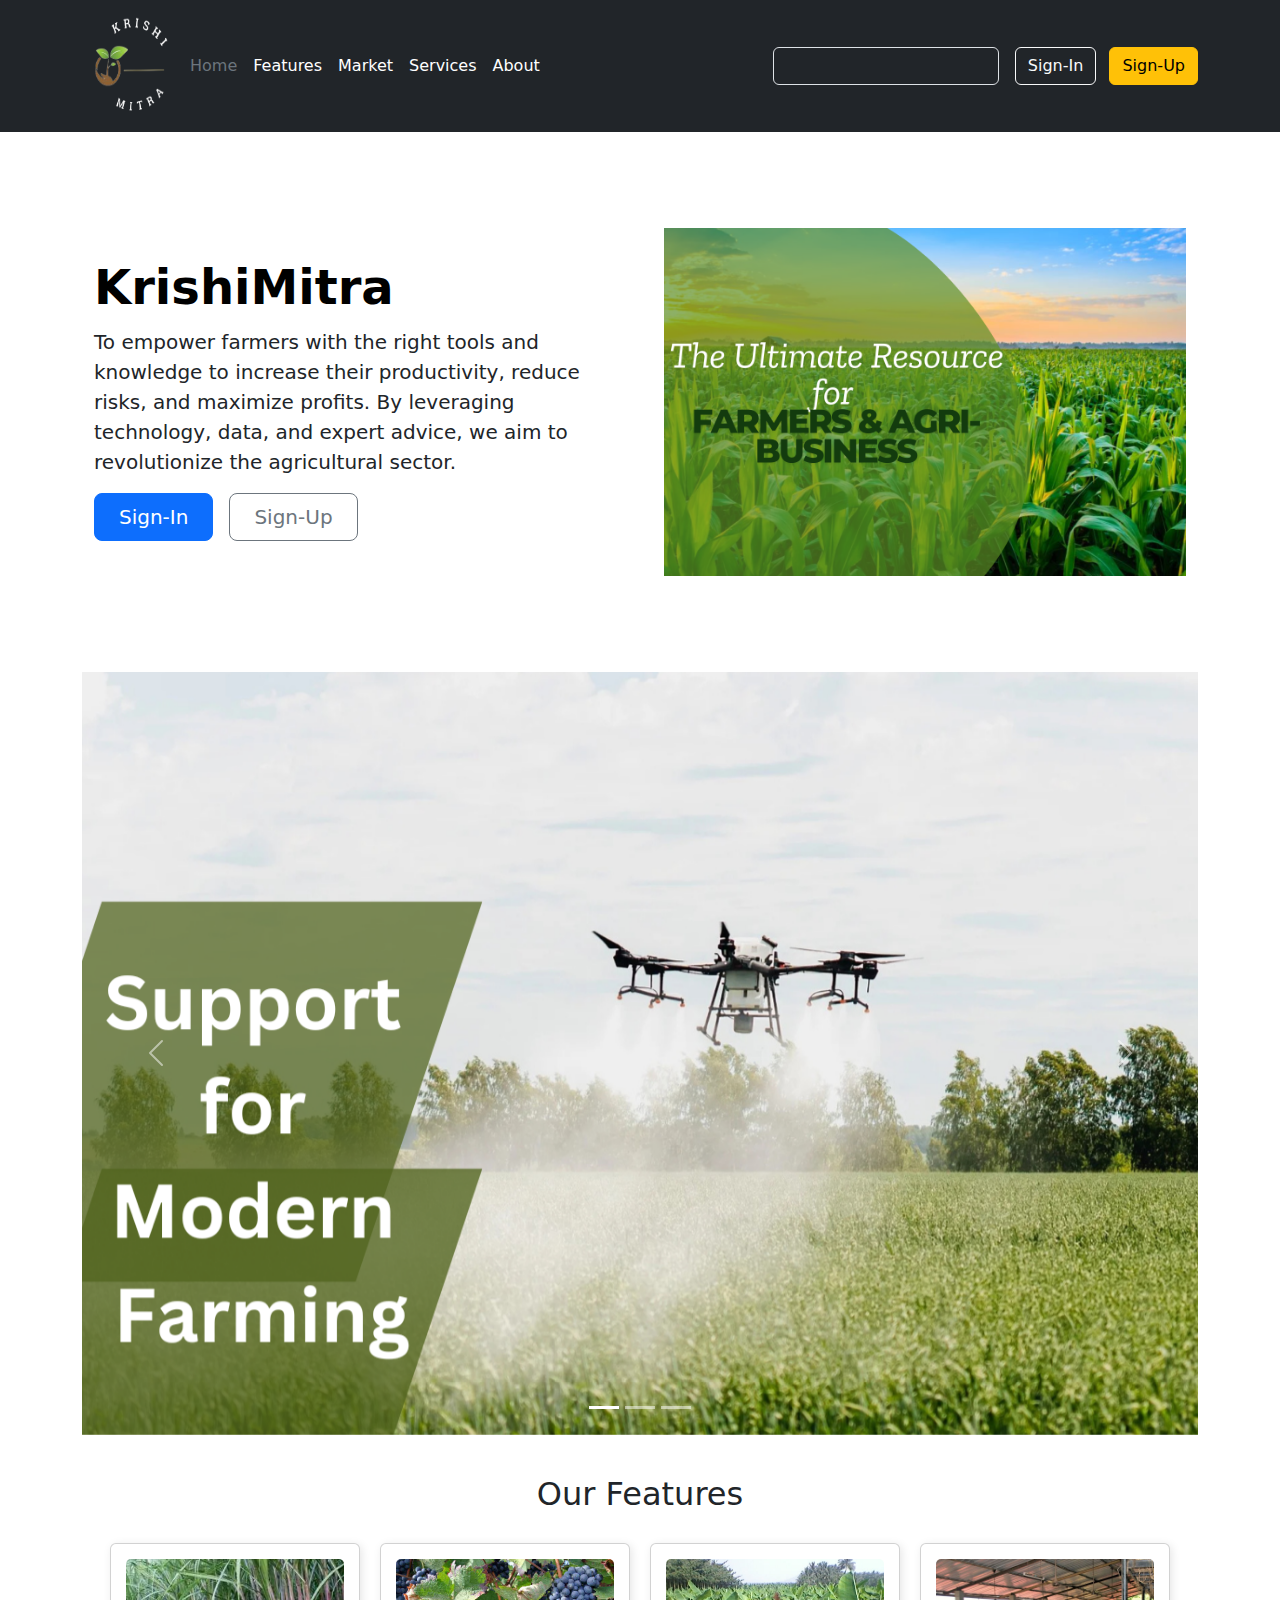
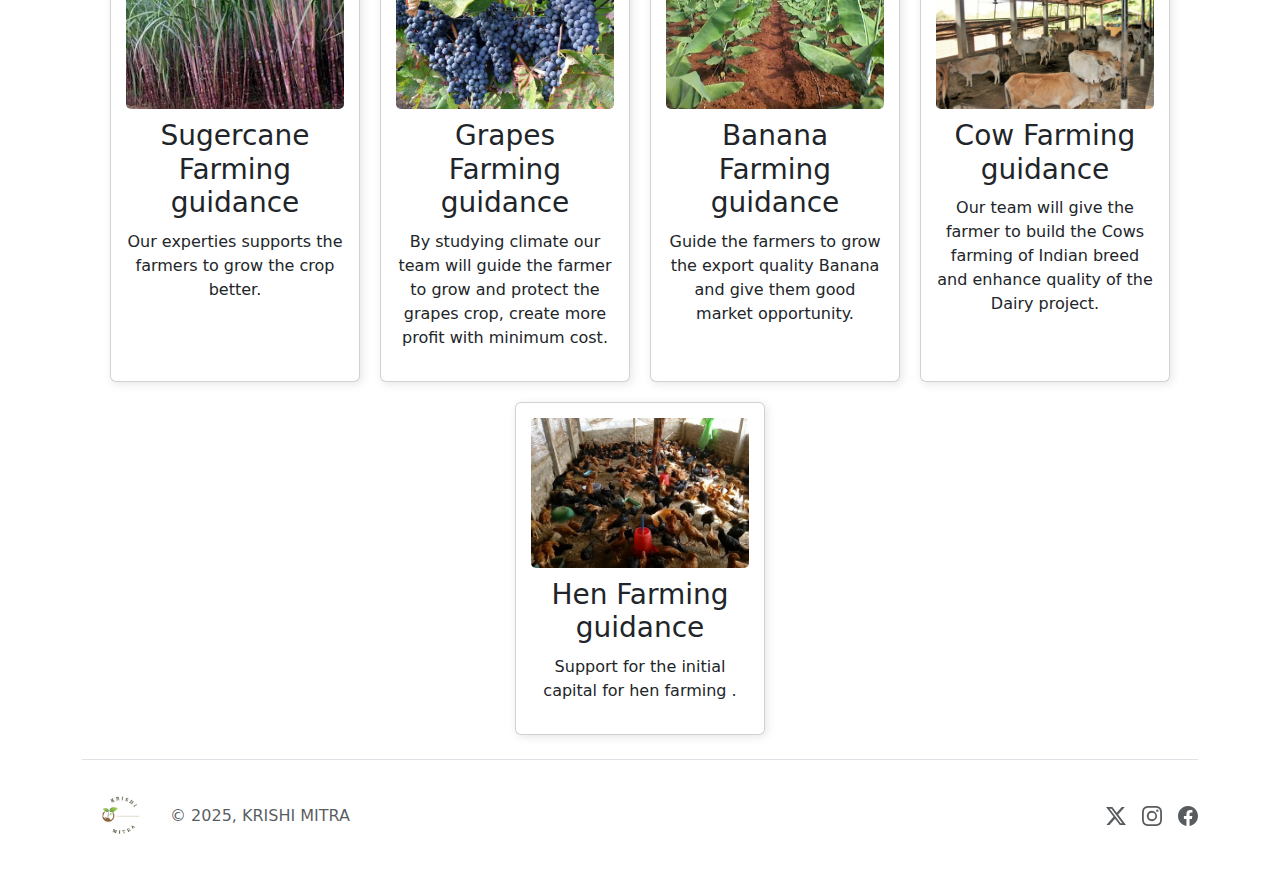
<file: index.html>
<!DOCTYPE html>
<html lang="en">
<head>
    <meta charset="UTF-8">
    <meta name="viewport" content="width=device-width, initial-scale=1.0">
    <title>Agriculture</title>
    <link rel="stylesheet" href="styles.css">
    <link href="https://cdn.jsdelivr.net/npm/bootstrap@5.3.3/dist/css/bootstrap.min.css" rel="stylesheet" integrity="sha384-QWTKZyjpPEjISv5WaRU9OFeRpok6YctnYmDr5pNlyT2bRjXh0JMhjY6hW+ALEwIH" crossorigin="anonymous">
</head>
<body>
    <header class="p-3 text-bg-dark">
        <div class="container">
            <div class="d-flex flex-wrap align-items-center justify-content-center justify-content-lg-start">
            <a href="index.html " class="d-flex align-items-center mb-2 mb-lg-0 text-white text-decoration-none">
                <img src="images/logo.png" alt="logo image" width="100" height="100">
            </a>
    
            <ul class="nav col-12 col-lg-auto me-lg-auto mb-2 justify-content-center mb-md-0">
                <li><a href="index.html" class="nav-link px-2 text-secondary">Home</a></li>
                <li><a href="features.html" class="nav-link px-2 text-white">Features</a></li>
                <li><a href="market.html" class="nav-link px-2 text-white">Market</a></li>
                <li><a href="serviecs.html" class="nav-link px-2 text-white">Services</a></li>
                <li><a href="About.html" class="nav-link px-2 text-white">About</a></li>
            </ul>
    
            <form class="col-12 col-lg-auto mb-3 mb-lg-0 me-lg-3" role="search">
                <input type="search" class="form-control form-control-dark text-bg-dark" placeholder="Search here" aria-label="Search">
            </form>
    
            <div class="text-end">
                <a href="sign_in.html"><button  type="button" class="btn btn-outline-light me-2">Sign-In</button></a>
                <a href="sign_up.html"><button  type="button" class="btn btn-warning">Sign-Up</button></a>
            </div>
            </div>
        </div>
    </header>
    <div class="container col-xxl-8 px-4 py-5">
        <div class="row flex-lg-row-reverse align-items-center g-5 py-5">
            <div class="col-10 col-sm-8 col-lg-6">
            <img src="images/agri.png" class="d-block mx-lg-auto img-fluid" alt="Bootstrap Themes" width="700" height="500" loading="lazy">
            </div>
        <div class="col-lg-6">
            <h1 class="display-5 fw-bold text-body-emphasis lh-1 mb-3">KrishiMitra</h1>
            <p class="lead">To empower farmers with the right tools and knowledge to increase their <b>productivity</b>, <b>reduce risks</b>, and <b>maximize profits</b>. By leveraging technology, data, and expert advice, we aim to revolutionize the agricultural sector.</p>
            <div class="d-grid gap-2 d-md-flex justify-content-md-start">
                <a href="sign_in.html"><button type="button" class="btn btn-primary btn-lg px-4 me-md-2">Sign-In</button></a>
                <a href="sign_up.html"><button type="button" class="btn btn-outline-secondary btn-lg px-4">Sign-Up</button></a>
            </div>
        </div>
        </div>
    </div>
    <div id="carouselExampleIndicators" class="carousel container">
        <div class="carousel-indicators">
            <button type="button" data-bs-target="#carouselExampleIndicators" data-bs-slide-to="0" class="active" aria-current="true" aria-label="Slide 1"></button>
            <button type="button" data-bs-target="#carouselExampleIndicators" data-bs-slide-to="1" aria-label="Slide 2"></button>
            <button type="button" data-bs-target="#carouselExampleIndicators" data-bs-slide-to="2" aria-label="Slide 3"></button>
        </div>
        <div class="carousel-inner">
        <div class="carousel-item active">
            <img src="images/modern_farm.png" class="d-block w-100" alt="modern farming">
        </div>
        <div class="carousel-item">
            <img src="images/medical.png" class="d-block w-100" alt="medical services">
        </div>
        <div class="carousel-item">
            <img src="images/market.png" class="d-block w-100" alt="market analysis">
        </div>
        </div>
        <button class="carousel-control-prev" type="button" data-bs-target="#carouselExampleIndicators" data-bs-slide="prev">
            <span class="carousel-control-prev-icon" aria-hidden="true"></span>
            <span class="visually-hidden">Previous</span>
        </button>
        <button class="carousel-control-next" type="button" data-bs-target="#carouselExampleIndicators" data-bs-slide="next">
            <span class="carousel-control-next-icon" aria-hidden="true"></span>
            <span class="visually-hidden">Next</span>
        </button>
    </div>

    <h2 class="features">Our Features</h2>
    <div class="card-container" id="featureCards"></div>
    

    <div class="container">
        <footer class="d-flex flex-wrap justify-content-between align-items-center py-3 my-4 border-top">
        <div class="col-md-4 d-flex align-items-center">
            <a href="/" class="mb-3 me-2 mb-md-0 text-body-secondary text-decoration-none lh-1">
                <img src="images/Add a heading-Photoroom.png" alt="logo" height="80" width="80">
            </a>
            <span class="mb-3 mb-md-0 text-body-secondary">© 2025, KRISHI MITRA</span>
        </div>
    
        <ul class="nav col-md-4 justify-content-end list-unstyled d-flex">
            <li class="ms-3"><a class="text-body-secondary" href="#"><svg xmlns="http://www.w3.org/2000/svg" width="20" height="20" fill="currentColor" class="bi bi-twitter-x" viewBox="0 0 16 16">
                <path d="M12.6.75h2.454l-5.36 6.142L16 15.25h-4.937l-3.867-5.07-4.425 5.07H.316l5.733-6.57L0 .75h5.063l3.495 4.633L12.601.75Zm-.86 13.028h1.36L4.323 2.145H2.865z"/>
            </svg></a></li>
            <li class="ms-3"><a class="text-body-secondary" href="#"><svg xmlns="http://www.w3.org/2000/svg" width="20" height="20" fill="currentColor" class="bi bi-instagram" viewBox="0 0 16 16">
                <path d="M8 0C5.829 0 5.556.01 4.703.048 3.85.088 3.269.222 2.76.42a3.9 3.9 0 0 0-1.417.923A3.9 3.9 0 0 0 .42 2.76C.222 3.268.087 3.85.048 4.7.01 5.555 0 5.827 0 8.001c0 2.172.01 2.444.048 3.297.04.852.174 1.433.372 1.942.205.526.478.972.923 1.417.444.445.89.719 1.416.923.51.198 1.09.333 1.942.372C5.555 15.99 5.827 16 8 16s2.444-.01 3.298-.048c.851-.04 1.434-.174 1.943-.372a3.9 3.9 0 0 0 1.416-.923c.445-.445.718-.891.923-1.417.197-.509.332-1.09.372-1.942C15.99 10.445 16 10.173 16 8s-.01-2.445-.048-3.299c-.04-.851-.175-1.433-.372-1.941a3.9 3.9 0 0 0-.923-1.417A3.9 3.9 0 0 0 13.24.42c-.51-.198-1.092-.333-1.943-.372C10.443.01 10.172 0 7.998 0zm-.717 1.442h.718c2.136 0 2.389.007 3.232.046.78.035 1.204.166 1.486.275.373.145.64.319.92.599s.453.546.598.92c.11.281.24.705.275 1.485.039.843.047 1.096.047 3.231s-.008 2.389-.047 3.232c-.035.78-.166 1.203-.275 1.485a2.5 2.5 0 0 1-.599.919c-.28.28-.546.453-.92.598-.28.11-.704.24-1.485.276-.843.038-1.096.047-3.232.047s-2.39-.009-3.233-.047c-.78-.036-1.203-.166-1.485-.276a2.5 2.5 0 0 1-.92-.598 2.5 2.5 0 0 1-.6-.92c-.109-.281-.24-.705-.275-1.485-.038-.843-.046-1.096-.046-3.233s.008-2.388.046-3.231c.036-.78.166-1.204.276-1.486.145-.373.319-.64.599-.92s.546-.453.92-.598c.282-.11.705-.24 1.485-.276.738-.034 1.024-.044 2.515-.045zm4.988 1.328a.96.96 0 1 0 0 1.92.96.96 0 0 0 0-1.92m-4.27 1.122a4.109 4.109 0 1 0 0 8.217 4.109 4.109 0 0 0 0-8.217m0 1.441a2.667 2.667 0 1 1 0 5.334 2.667 2.667 0 0 1 0-5.334"/>
            </svg></a></li>
            <li class="ms-3"><a class="text-body-secondary" href="#"><svg xmlns="http://www.w3.org/2000/svg" width="20" height="20" fill="currentColor" class="bi bi-facebook" viewBox="0 0 16 16">
                <path d="M16 8.049c0-4.446-3.582-8.05-8-8.05C3.58 0-.002 3.603-.002 8.05c0 4.017 2.926 7.347 6.75 7.951v-5.625h-2.03V8.05H6.75V6.275c0-2.017 1.195-3.131 3.022-3.131.876 0 1.791.157 1.791.157v1.98h-1.009c-.993 0-1.303.621-1.303 1.258v1.51h2.218l-.354 2.326H9.25V16c3.824-.604 6.75-3.934 6.75-7.951"/>
            </svg></a></li>
        </ul>
        </footer>
    </div>

    <script src="https://cdn.jsdelivr.net/npm/bootstrap@5.3.3/dist/js/bootstrap.bundle.min.js"></script>
    <script src="inedx.js"></script>
</body>
</html>
</file>
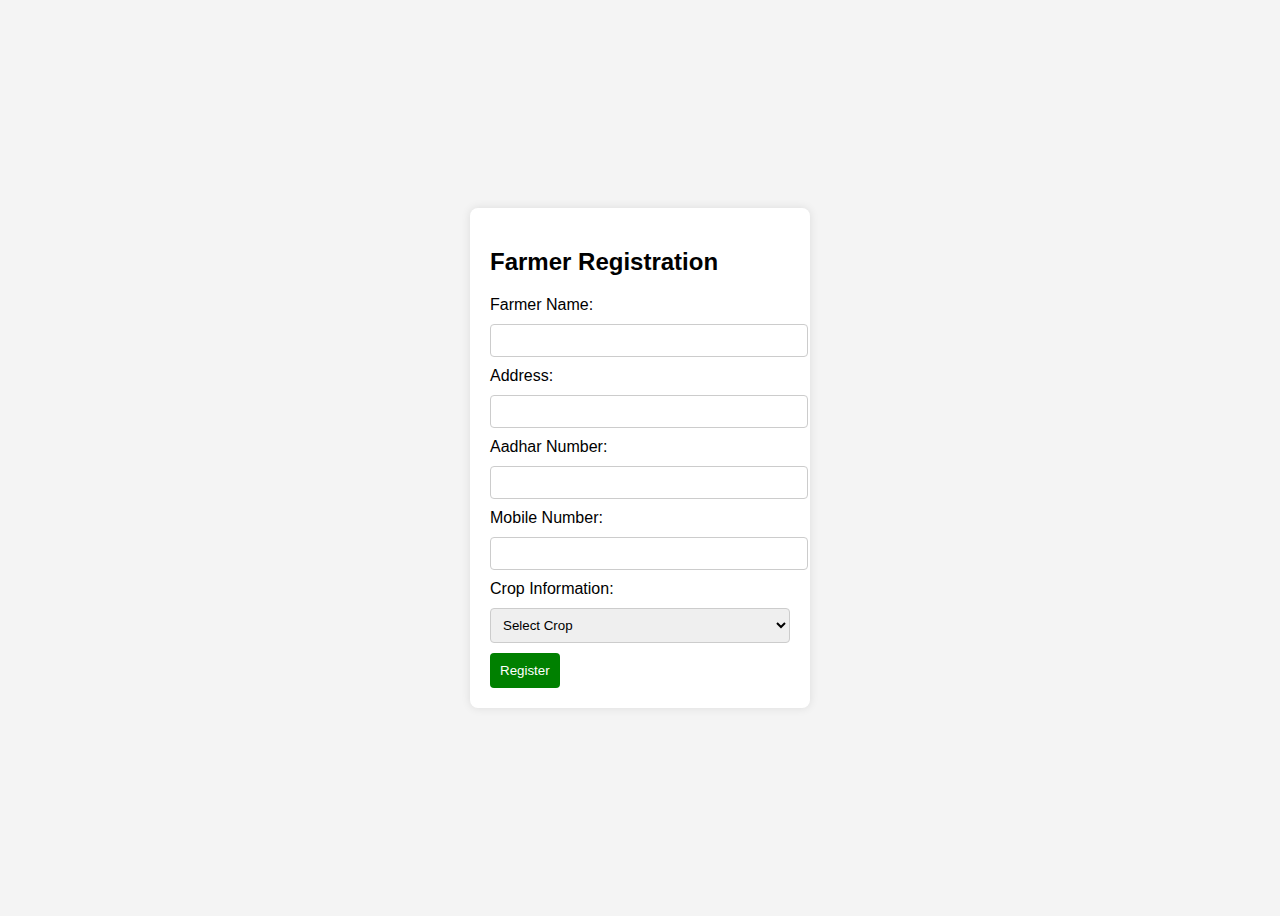
<file: sign_up.html>
<!DOCTYPE html>
<html lang="en">
<head>
    <meta charset="UTF-8">
    <meta name="viewport" content="width=device-width, initial-scale=1.0">
    <title>Farmer Registration</title>
    <style>
        body {
            font-family: Arial, sans-serif;
            background-color: #f4f4f4;
            display: flex;
            justify-content: center;
            align-items: center;
            height: 100vh;
        }
        .container {
            background: white;
            padding: 20px;
            border-radius: 8px;
            box-shadow: 0px 0px 10px rgba(0, 0, 0, 0.1);
            width: 300px;
        }
        input, select {
            width: 100%;
            padding: 8px;
            margin: 10px 0;
            border: 1px solid #ccc;
            border-radius: 4px;
        }
        .error {
            color: red;
            font-size: 12px;
            display: none;
        }
        button {
            background-color: green;
            color: white;
            padding: 10px;
            border: none;
            border-radius: 4px;
            cursor: pointer;
        }
        button:hover {
            background-color: darkgreen;
        }
    </style>
</head>
<body>
    <div class="container">
        <h2>Farmer Registration</h2>
        <form id="registrationForm">
            <label for="name">Farmer Name:</label>
            <input type="text" id="name" name="name" required>
            <span class="error" id="nameError">This field is required</span>
            
            <label for="address">Address:</label>
            <input type="text" id="address" name="address" required>
            <span class="error" id="addressError">This field is required</span>
            
            <label for="aadhar">Aadhar Number:</label>
            <input type="text" id="aadhar" name="aadhar" required maxlength="12">
            <span class="error" id="aadharError">Invalid Aadhar Number. Must be 12 digits.</span>
            
            <label for="mobile">Mobile Number:</label>
            <input type="text" id="mobile" name="mobile" required maxlength="10">
            <span class="error" id="mobileError">Invalid Mobile Number. Must be 10 digits.</span>
            
            <label for="crop">Crop Information:</label>
            <select id="crop" name="crop" required>
                <option value="">Select Crop</option>
                <option value="Wheat">Wheat</option>
                <option value="Rice">Rice</option>
                <option value="Corn">Corn</option>
                <option value="Sugarcane">Sugarcane</option>
            </select>
            <span class="error" id="cropError">Please select a crop.</span>
            
            <button type="submit">Register</button>
        </form>
    </div>
    
    <script>
        document.getElementById("registrationForm").addEventListener("submit", function(event) {
            event.preventDefault();
            let valid = true;

            let name = document.getElementById("name");
            let address = document.getElementById("address");
            let aadhar = document.getElementById("aadhar");
            let mobile = document.getElementById("mobile");
            let crop = document.getElementById("crop");
            
            if (name.value.trim() === "") {
                document.getElementById("nameError").style.display = "block";
                valid = false;
            } else {
                document.getElementById("nameError").style.display = "none";
            }
            
            if (address.value.trim() === "") {
                document.getElementById("addressError").style.display = "block";
                valid = false;
            } else {
                document.getElementById("addressError").style.display = "none";
            }
            
            if (!/^[0-9]{12}$/.test(aadhar.value)) {
                document.getElementById("aadharError").style.display = "block";
                valid = false;
            } else {
                document.getElementById("aadharError").style.display = "none";
            }
            
            if (!/^[0-9]{10}$/.test(mobile.value)) {
                document.getElementById("mobileError").style.display = "block";
                valid = false;
            } else {
                document.getElementById("mobileError").style.display = "none";
            }
            
            if (crop.value === "") {
                document.getElementById("cropError").style.display = "block";
                valid = false;
            } else {
                document.getElementById("cropError").style.display = "none";
            }
            
            if (valid) {
                alert("Registration Successful!");
            }
        });
    </script>
</body>
</html>
</file>
<file: styles.css>
.features{
    text-align: center;
    margin-top:40px;
    margin-bottom:30px;
}
.card-container {
    display: flex;
    gap: 20px;
    flex-wrap: wrap;
    justify-content: center;
}
.card {
    /* background: white; */
    padding: 15px;
    border:1px solid #ddd;
    border-radius: 10px;
    box-shadow: 2px 2px 10px rgba(0, 0, 0, 0.1);
    width: 250px;
    text-align: center;
    /* opacity: 0; */
    /* transform: translateY(20px); */
    transition: transform 0.3s ease-in-out;
}
.card img {
    width: 100%;
    height:150px;
    object-fit:cover;
    border-radius:5px;
    /* border-radius: 8px; */
}
.card h3 {
    margin: 10px 0;
}
.card.show {
    opacity: 1;
    transform: translateY(0);
}
.card:hover {
    transform: scale(1.05);
    box-shadow: 0px 0px 15px rgba(0, 0, 0, 0.2);
}
.card:hover img {
    transform: scale(1.1);
    
}
#featuresCards{
    display: flex;
    flex-wrap: wrap;
    gap: 20px;
    justify-content: center;
}
</file>
